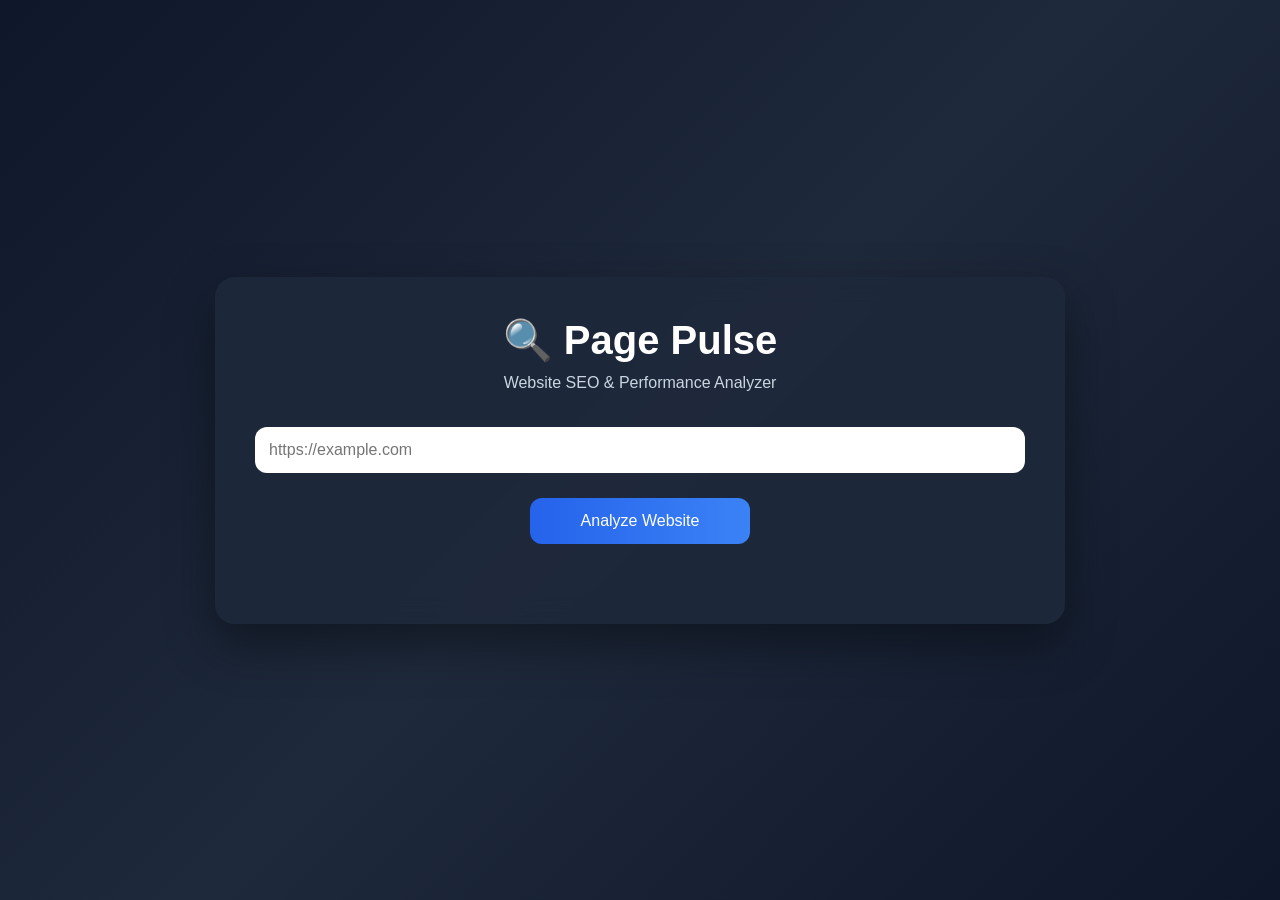
<file: frontend/index.html>
<!DOCTYPE html>
<html lang="en">
<head>
    <meta charset="UTF-8">
    <meta name="viewport" content="width=device-width, initial-scale=1.0">
    <title>Page Pulse</title>
    <link rel="stylesheet" href="style.css">
</head>
<body>

<div class="container">

    <h1>🔍 Page Pulse</h1>
    <p>Website SEO & Performance Analyzer</p>

    <input
        type="text"
        id="url"
        placeholder="https://example.com">

    <button onclick="analyze()">
        Analyze Website
    </button>

    <div id="loading"></div>

    <div id="result"></div>

</div>

<script src="script.js"></script>

</body>
</html>
</file>
<file: frontend/style.css>
*{
    margin:0;
    padding:0;
    box-sizing:border-box;
    font-family:'Segoe UI',sans-serif;
}

body{
    background:linear-gradient(135deg,#0f172a,#1e293b,#0f172a);
    min-height:100vh;
    display:flex;
    justify-content:center;
    align-items:center;
    padding:40px;
}

.container{

    width:100%;
    max-width:850px;

    background:rgba(30,41,59,.9);

    backdrop-filter:blur(12px);

    border-radius:20px;

    padding:40px;

    box-shadow:0 20px 50px rgba(0,0,0,.4);

    animation:fadeIn .8s ease;

}

@keyframes fadeIn{

    from{
        opacity:0;
        transform:translateY(20px);
    }

    to{
        opacity:1;
        transform:translateY(0);
    }

}

h1{

    text-align:center;
    color:white;

    font-size:40px;

    margin-bottom:10px;

}

p{

    text-align:center;

    color:#cbd5e1;

    font-size:16px;

    margin-bottom:35px;

}
/* Input */

input{
    width:100%;
    padding:14px;
    border:none;
    border-radius:12px;
    font-size:16px;
    margin-bottom:25px;
    outline:none;
}

/* Button */

button{

    width:220px;

    padding:14px;

    border:none;

    border-radius:12px;

    background:linear-gradient(90deg,#2563eb,#3b82f6);

    color:white;

    font-size:16px;

    cursor:pointer;

    display:block;

    margin:auto;

    transition:.3s;

}

button:hover{

    transform:translateY(-3px);

    box-shadow:0 10px 25px rgba(59,130,246,.4);

}

/* Loading */

#loading{

    text-align:center;

    margin-top:20px;

    color:#93c5fd;

    font-size:18px;

}
/* Results Grid */

#result{
    margin-top:40px;
    display:grid;
    grid-template-columns:repeat(auto-fit,minmax(260px,1fr));
    gap:20px;
}

/* Individual Card */

.card{
    background:#334155;
    border-radius:15px;
    padding:16px;
    transition:0.3s;
    border-left:5px solid #3b82f6;
    box-shadow:0 8px 20px rgba(0,0,0,.25);
}

.card:hover{
    transform:translateY(-6px);
    box-shadow:0 15px 30px rgba(59,130,246,.3);
}

.card b{
    display:block;
    font-size:16px;
    color:#93c5fd;
    margin-bottom:10px;
}

.card span{
    font-size:18px;
    color:white;
    font-weight:bold;
}
</file>
<file: static/style.css>
*{
    margin:0;
    padding:0;
    box-sizing:border-box;
    font-family:'Segoe UI',sans-serif;
}

body{
    background:linear-gradient(135deg,#0f172a,#1e293b,#0f172a);
    min-height:100vh;
    display:flex;
    justify-content:center;
    align-items:center;
    padding:40px;
}

.container{

    width:100%;
    max-width:850px;

    background:rgba(30,41,59,.9);

    backdrop-filter:blur(12px);

    border-radius:20px;

    padding:40px;

    box-shadow:0 20px 50px rgba(0,0,0,.4);

    animation:fadeIn .8s ease;

}

@keyframes fadeIn{

    from{
        opacity:0;
        transform:translateY(20px);
    }

    to{
        opacity:1;
        transform:translateY(0);
    }

}

h1{

    text-align:center;
    color:white;

    font-size:40px;

    margin-bottom:10px;

}

p{

    text-align:center;

    color:#cbd5e1;

    font-size:16px;

    margin-bottom:35px;

}
/* Input */

input{
    width:100%;
    padding:14px;
    border:none;
    border-radius:12px;
    font-size:16px;
    margin-bottom:25px;
    outline:none;
}

/* Button */

button{

    width:220px;

    padding:14px;

    border:none;

    border-radius:12px;

    background:linear-gradient(90deg,#2563eb,#3b82f6);

    color:white;

    font-size:16px;

    cursor:pointer;

    display:block;

    margin:auto;

    transition:.3s;

}

button:hover{

    transform:translateY(-3px);

    box-shadow:0 10px 25px rgba(59,130,246,.4);

}

/* Loading */

#loading{

    text-align:center;

    margin-top:20px;

    color:#93c5fd;

    font-size:18px;

}
/* Results Grid */

#result{
    margin-top:40px;
    display:grid;
    grid-template-columns:repeat(auto-fit,minmax(260px,1fr));
    gap:20px;
}

/* Individual Card */

.card{
    background:#334155;
    border-radius:15px;
    padding:16px;
    transition:0.3s;
    border-left:5px solid #3b82f6;
    box-shadow:0 8px 20px rgba(0,0,0,.25);
}

.card:hover{
    transform:translateY(-6px);
    box-shadow:0 15px 30px rgba(59,130,246,.3);
}

.card b{
    display:block;
    font-size:16px;
    color:#93c5fd;
    margin-bottom:10px;
}

.card span{
    font-size:18px;
    color:white;
    font-weight:bold;
}
</file>
